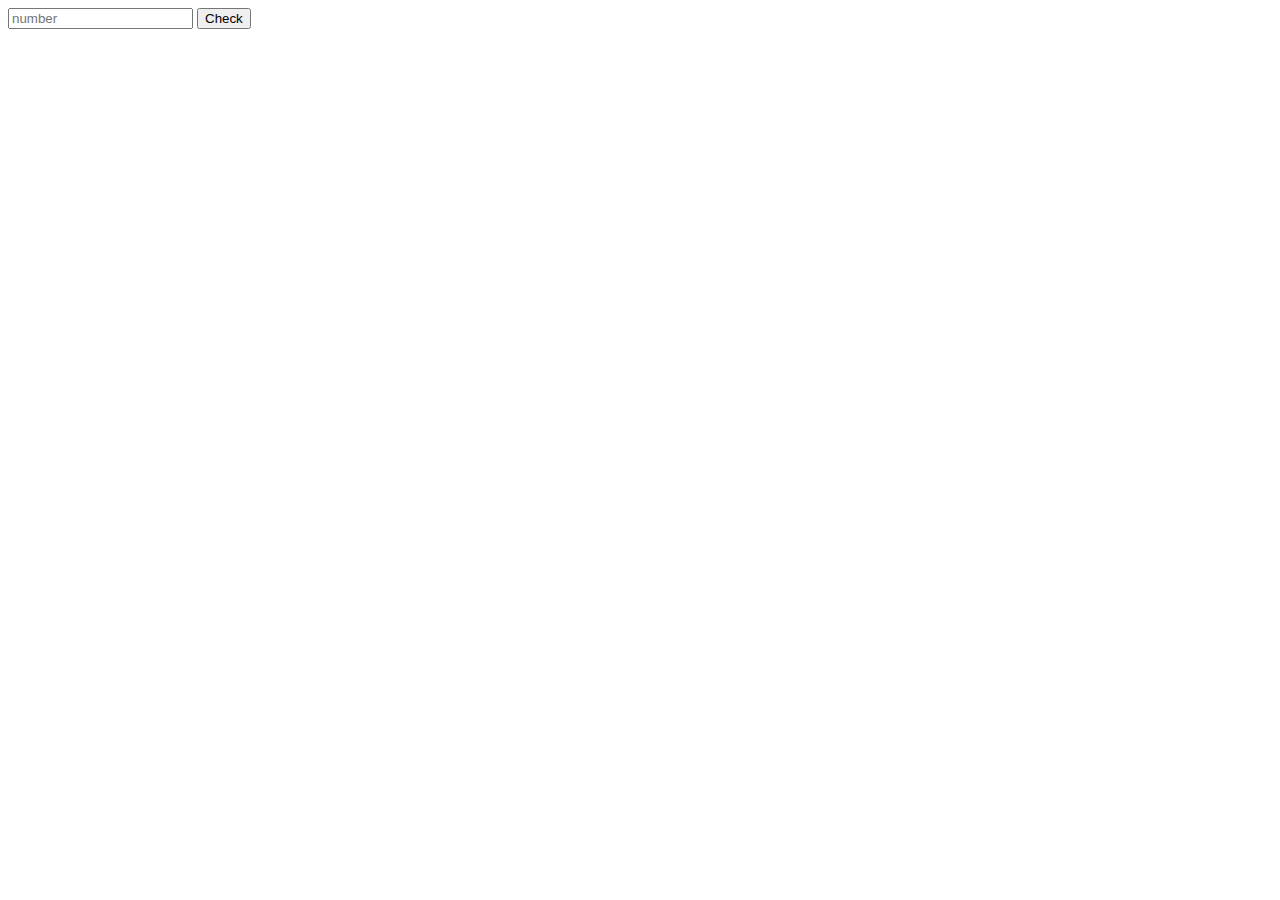
<file: js pratice tasks/positive and negative/index.html>
<!DOCTYPE html>
<html lang="en">
<head>
    <meta charset="UTF-8">
    <meta http-equiv="X-UA-Compatible" content="IE=edge">
    <meta name="viewport" content="width=device-width, initial-scale=1.0">
    <title>Check numbers</title>
</head>
<body>
    <input type="text" id="number" placeholder="number">
    <button onclick="checkNumber()">Check</button>
    <div id="demo"></div>
    <script src="./script.js"></script>
</body>
</html>
</file>
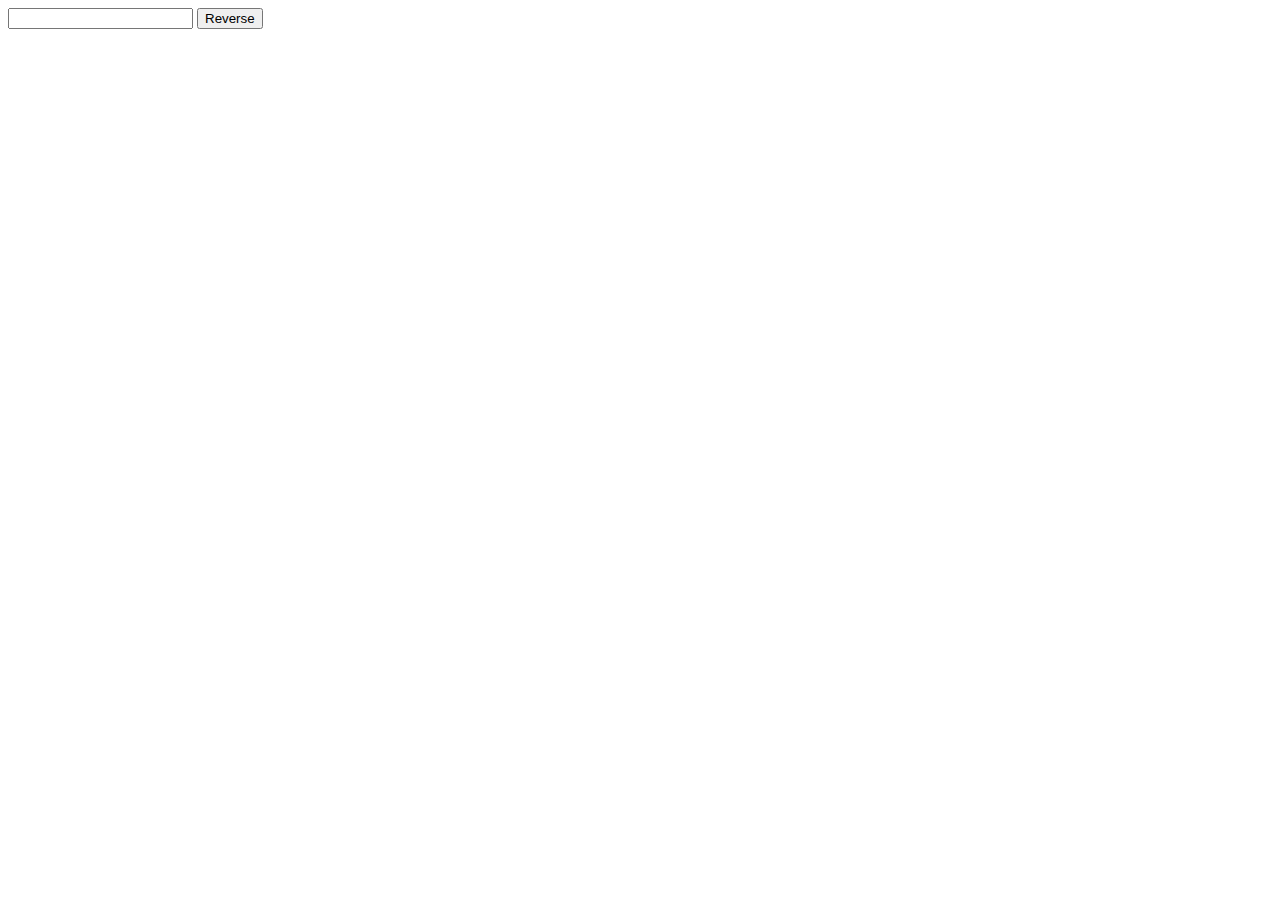
<file: js pratice tasks/reverse number/index.html>
<!DOCTYPE html>
<html lang="en">
<head>
    <meta charset="UTF-8">
    <meta http-equiv="X-UA-Compatible" content="IE=edge">
    <meta name="viewport" content="width=device-width, initial-scale=1.0">
    <title>Reverse number</title>
</head>
<body>
    <input type="text" name="text" id="reverse" />
    <button  onclick="reverse()">Reverse</button>
    <script src="./script.js"></script>
</body>
</html>
</file>
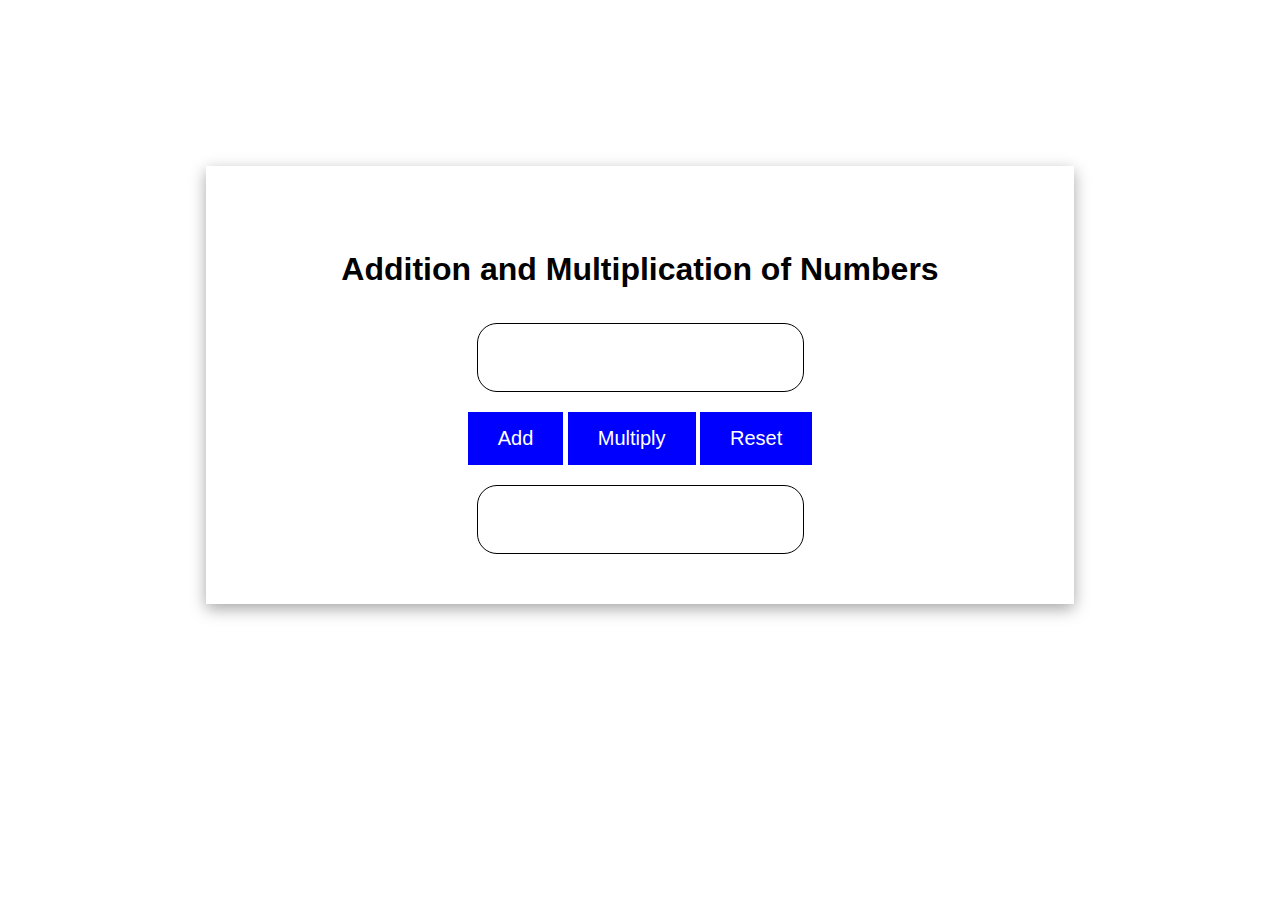
<file: js training tasks/add and multiply of numbers/index.html>
<!DOCTYPE html>
<html lang="en">
    <head>
        <meta charset="UTF-8">
        <meta http-equiv="X-UA-Compatible" content="IE=edge">
        <meta name="viewport" content="width=device-width, initial-scale=1.0">
        <title>Sum and multiply of numbers</title>
        <script src="./assets/index.js"></script>
        <link rel="stylesheet" href="./assets/style.css">
    </head>

    <body>
        <div class="container">
            <div class="headingText">
                <h1>Addition and Multiplication of Numbers</h1>
            </div>
            <input type="text" name="text" id="textfield" class="inputContainer inputFont">
            <div id="error" class="error inputFont"></div>
            <div class="submitButton">
                <button onclick="calculation('Addition')" class="submit inputFont">Add</button>
                <button onclick="calculation('Multiplication')" class="submit inputFont">Multiply</button>
                <button onclick="reset()" class="submit inputFont">Reset</button>
            </div>
            <div class="empty"></div>
            <input type="text" name="result" id="answer" class="inputContainer inputFont" readonly>
        </div>
    </body>
</html>
</file>
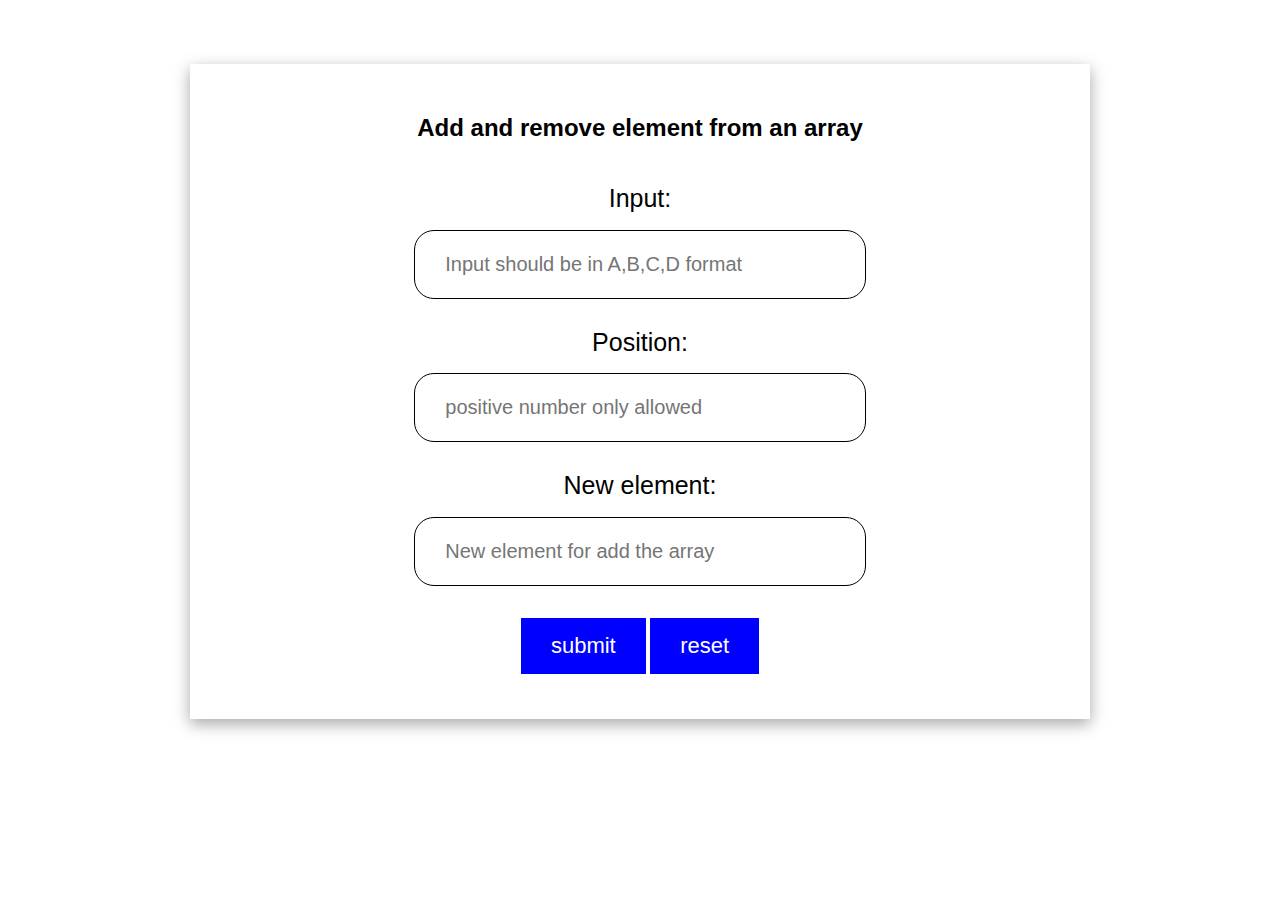
<file: js training tasks/Add and remove element from array/index.html>
<!DOCTYPE html>
<html lang="en">

<head>
    <meta charset="UTF-8">
    <meta http-equiv="X-UA-Compatible" content="IE=edge">
    <meta name="viewport" content="width=device-width, initial-scale=1.0">
    <title>Add and remove element from an array</title>
    <script src="./assets/index1.js"></script>
    <link rel="stylesheet" href="./assets/style.css">
</head>

<body>
    <div class="container">
        <div class="headingText">
            <h2>Add and remove element from an array</h2>
        </div>
        <div class="validation"> 
            <div>
                Input:
                <input type="text" name="input" id="userInput" class="inputContainer inputFont"
                    placeholder="Input should be in A,B,C,D format">
            </div>
            <div id="error1" class="error inputFont"></div>
            <div>
                Position:
                <input type="text" name="position" id="position" class="inputContainer inputFont"
                    placeholder="positive number only allowed">
    
            </div>
            <div id="error2" class="error inputFont"></div>
            <div>
                New element:
                <input type="text" name="replace" id="replaceInput" class="inputContainer inputFont"
                    placeholder="New element for add the array">
            </div>
            <div id="error3" class="error inputFont"></div>
        </div>
        <div id="error" class="error inputFont"></div>
        <div class="submitButton">
            <button onclick="arrayFunction()" class="submit inputFont">submit</button>
            <button onclick="reset()" class="submit inputFont">reset</button>
        </div>
        <div id="result" class="result inputFont"></div>
    </div>
</body>

</html>
</file>
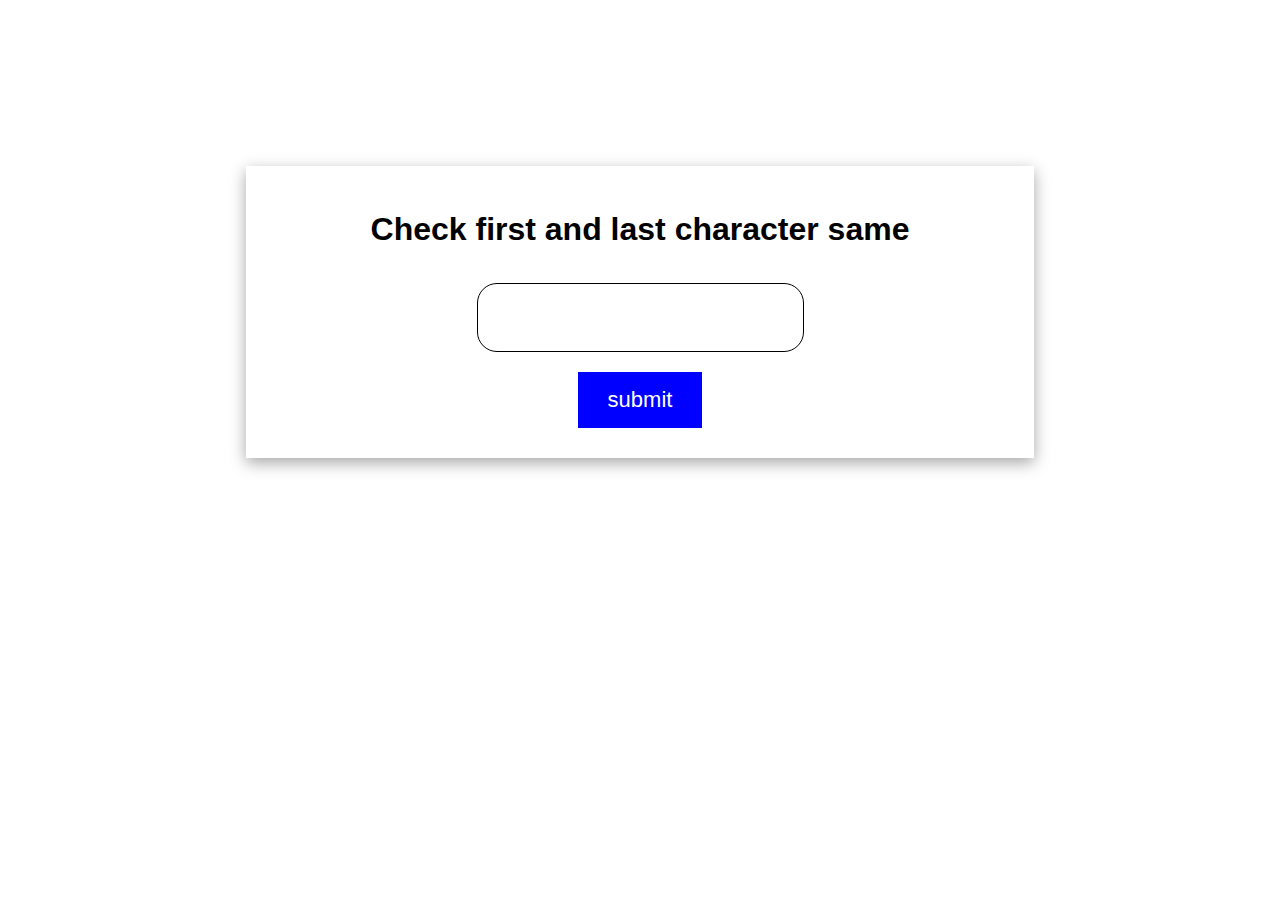
<file: js training tasks/check first and last character are same/index.html>
<!DOCTYPE html>
<html lang="en">
<head>
    <meta charset="UTF-8">
    <meta http-equiv="X-UA-Compatible" content="IE=edge">
    <meta name="viewport" content="width=device-width, initial-scale=1.0">
    <title>String handling</title>
    <link rel="stylesheet" href="./assets/style.css">
    <script src="./assets/index.js"></script>
</head>
<body>
    <div class="container">
        <div class="headingText">
            <h1>Check first and last character same</h1>
        </div>
        <input type="text" name="text" id="textfield" class="inputContainer inputFont">
        <div id="error" class="error inputFont"></div>
        <div class="submitButton">
            <button class="submit" onclick="stringHandling()">submit</button>
        </div>
        <div class="result inputFont" id="result"></div>
    </div>
</body>
</html>
</file>
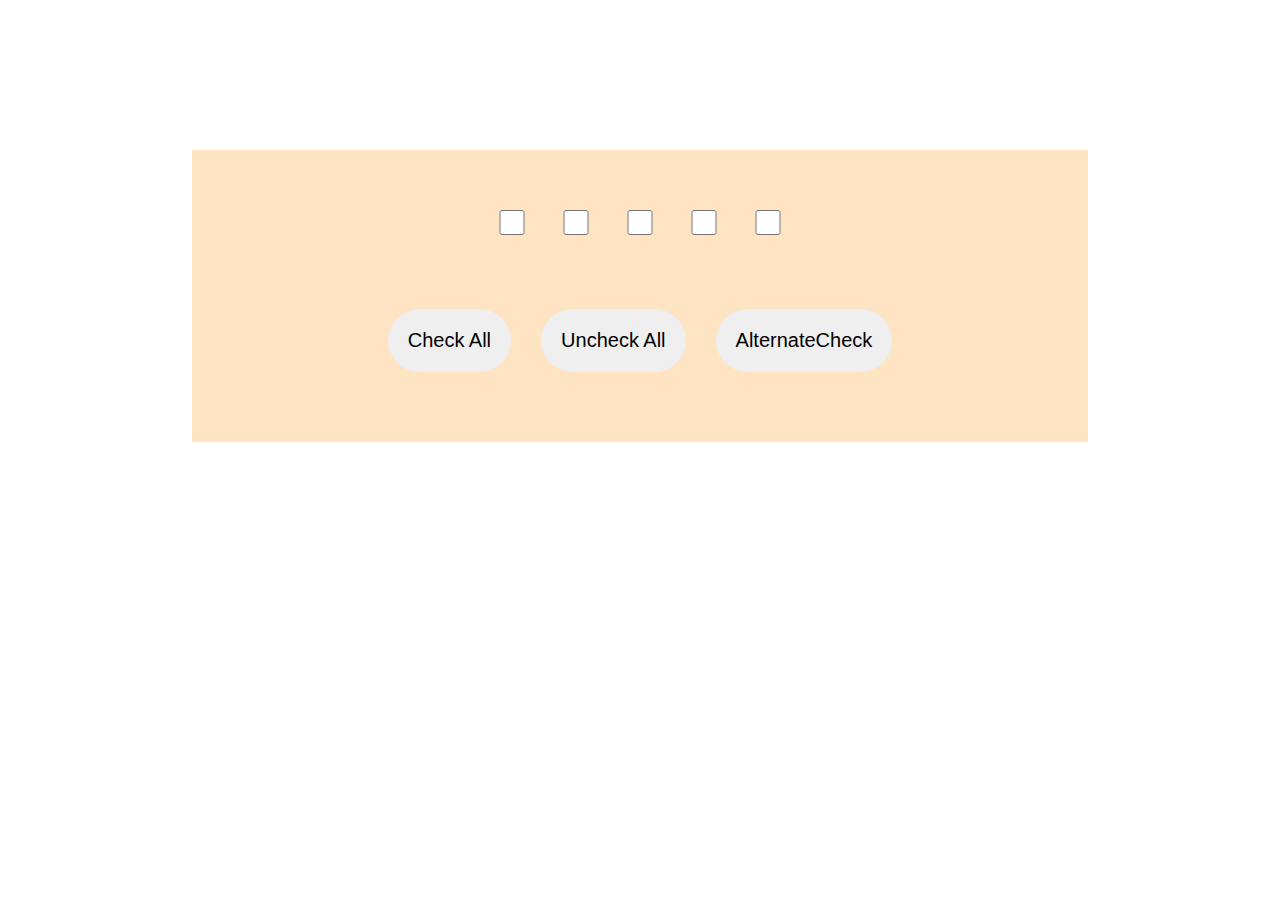
<file: js training tasks/checkbox task/index.html>
<!DOCTYPE html>
<html lang="en">

<head>
    <meta charset="UTF-8">
    <meta http-equiv="X-UA-Compatible" content="IE=edge">
    <meta name="viewport" content="width=device-wclassth, initial-scale=1.0">
    <title>Checkbox Handling</title>
    <script src="./assets/index.js"></script>
    <link rel="stylesheet" href="./assets/style.css">
</head>

<body>
    <div class="container">
        <input type="checkbox" name="checkBox">
        <input type="checkbox" name="checkBox">
        <input type="checkbox" name="checkBox">
        <input type="checkbox" name="checkBox">
        <input type="checkbox" name="checkBox">
        <div class="empty"></div>
        <div class="submitContainer">
            <div>
                <button onclick="Check()" class="checkValidation">Check All</button>
            </div>
            <div>
                <button onclick="unCheck()" class="checkValidation">Uncheck All</button>
            </div>
            <div>
                <button onclick="alternateCheck()" class="checkValidation">AlternateCheck</button>
            </div>
        </div>
    </div>
</body>

</html>
</file>
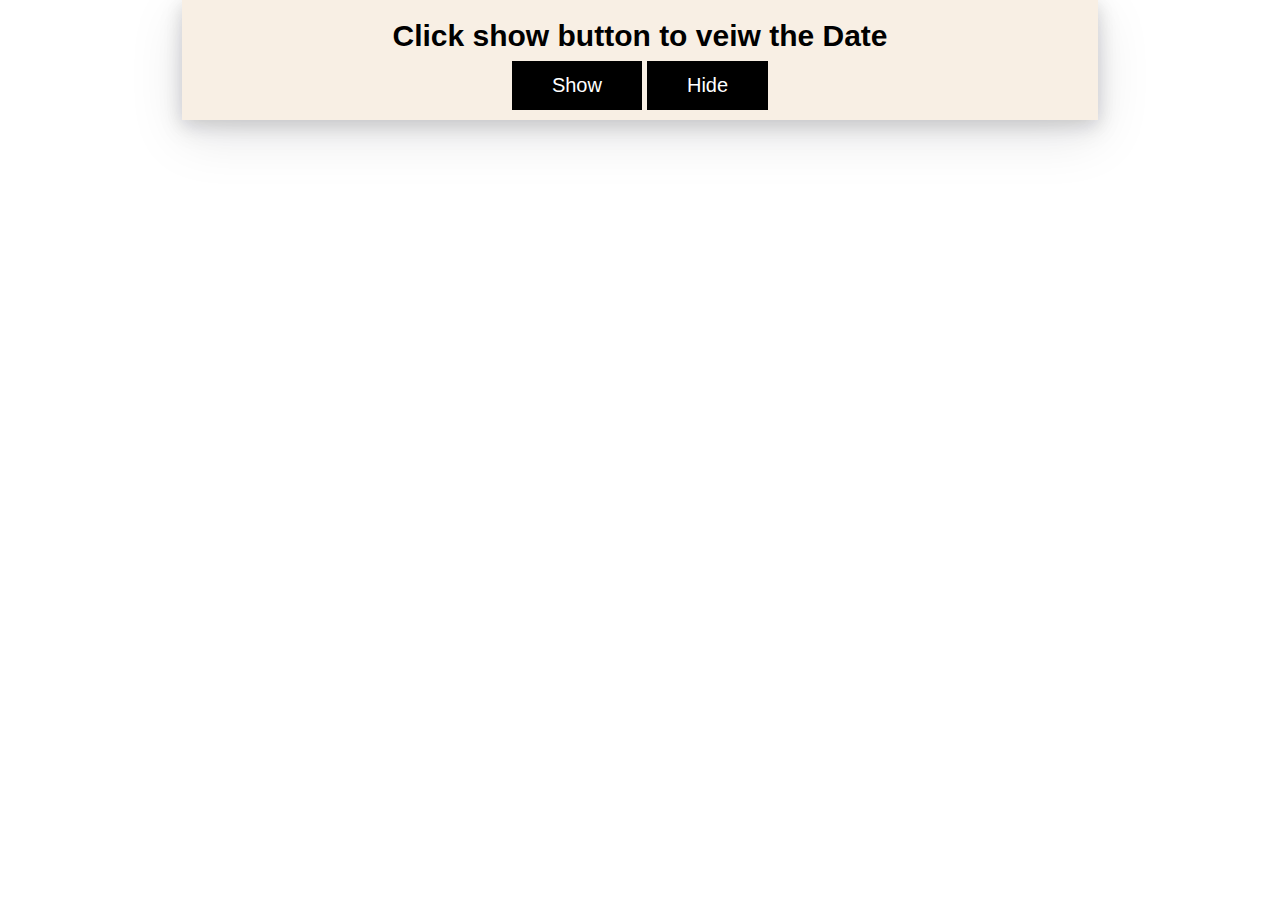
<file: js training tasks/Date and time/index.html>
<!DOCTYPE html>
<html lang="en">
<head>
    <meta charset="UTF-8">
    <meta http-equiv="X-UA-Compatible" content="IE=edge">
    <meta name="viewport" content="width=device-width, initial-scale=1.0">
    <title>Show Date/Time</title>
    <script src="./assets/index.js"></script>
    <link rel="stylesheet" href="./assets/style.css">
</head>
<body>
    <div class="container">
    <h1 class="headingText">Click show button to veiw the Date</h1>
    <div id="date"></div>
    <div class="flex">
    <div id="content" class="content"></div>
    <div id="result" class="result"> </div>
    </div>
    
    <button onclick="dateandtime()" class="submit">Show</button>
    <button onclick="hide()" class="submit">Hide</button>
    </div>
</body>
</html>
</file>
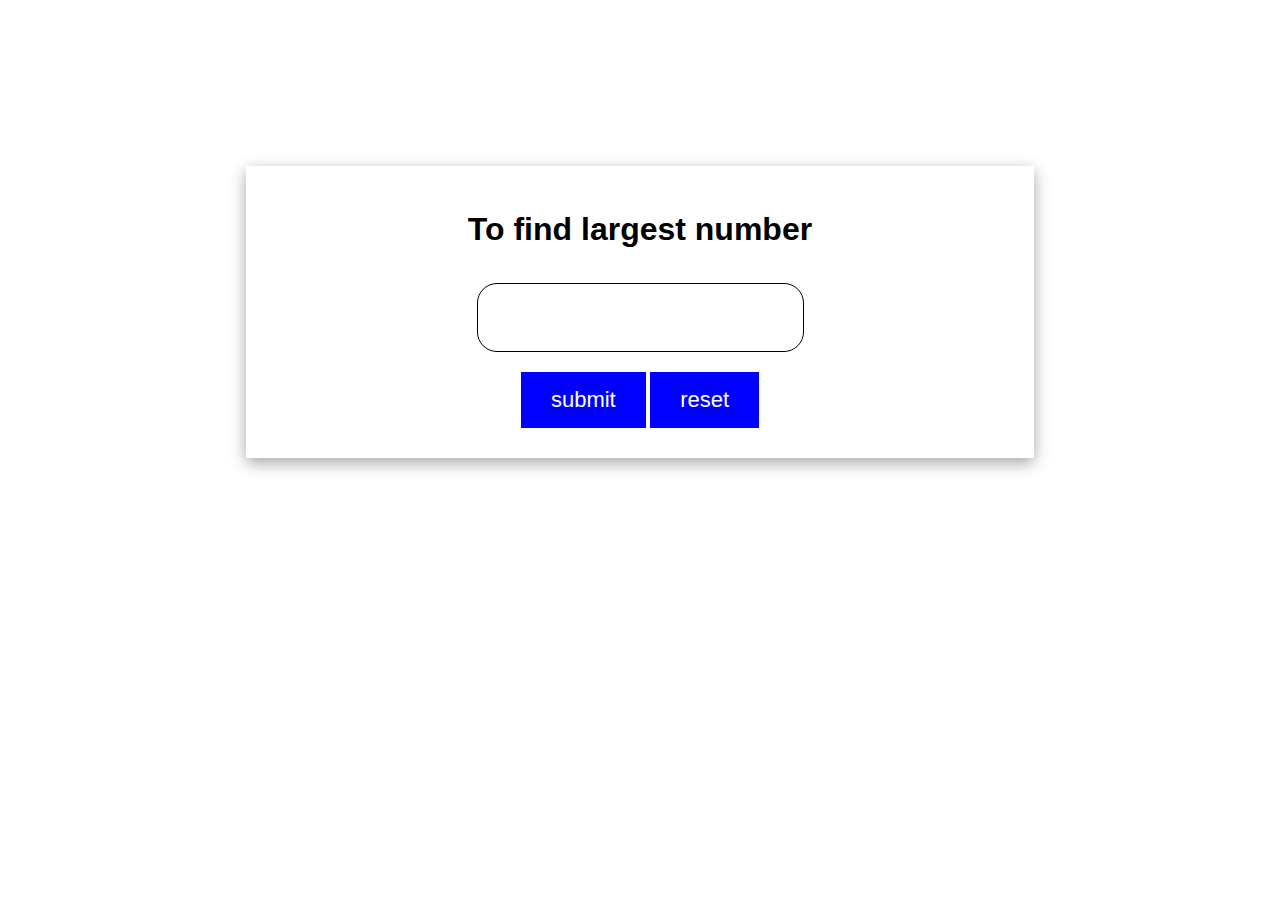
<file: js training tasks/find largest number/index.html>
<!DOCTYPE html>
<html lang="en">
<head>
    <meta charset="UTF-8">
    <meta http-equiv="X-UA-Compatible" content="IE=edge">
    <meta name="viewport" content="width=device-width, initial-scale=1.0">
    <title>To find largest number</title>
    <link rel="stylesheet" href="./assets/style.css">
    <script src="./assets/index.js"></script>
</head>
<body>
      <div class="container">
        <div class="headingText"><h1>To find largest number</h1></div>
        <input type="text" name="text" id="textfield" class="inputContainer inputFont">
        <div id="error" class="error inputFont"></div>
        <div class="submitButton">
            <button class="submit" onclick="findLargestNumber()">submit</button>
            <button class="submit" onclick="reset()">reset</button>
            
        </div>
        <div class="result inputFont" id="result"></div>
    </div>
</body>
</html>
</file>
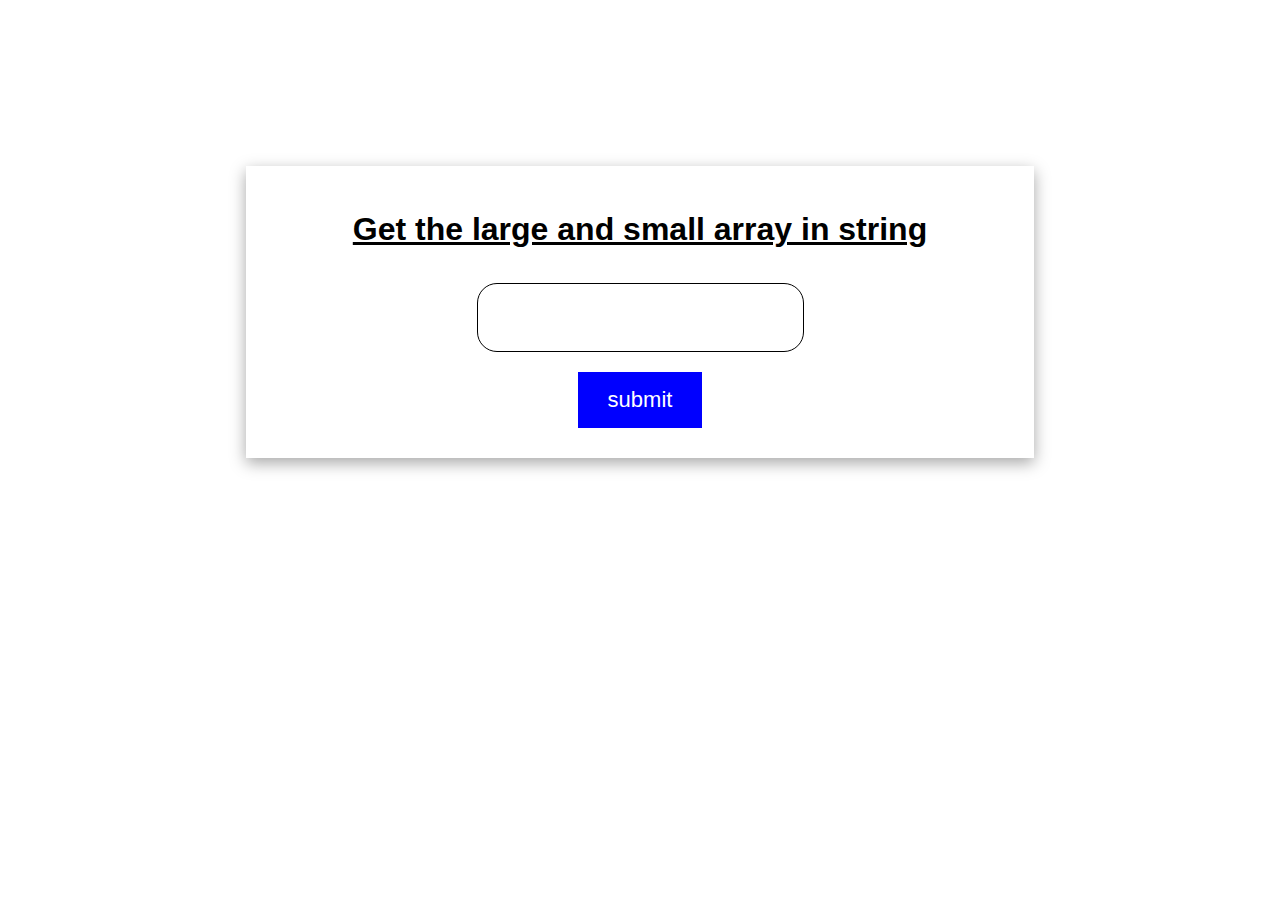
<file: js training tasks/get largest and smallest string/index.html>
<!DOCTYPE html>
<html lang="en">
  <head>
    <meta charset="UTF-8" />
    <meta http-equiv="X-UA-Compatible" content="IE=edge" />
    <meta name="viewport" content="width=device-width, initial-scale=1.0" />
    <title>Get large and small string in array</title>
    <link rel="stylesheet" href="./assets/style.css" />
    <script src="./assets/index.js" defer></script>
  </head>

  <body>
    <div class="container">
      <div class="headingText">
        <h1>Get the large and small array in string</h1>
      </div>
      <input
        type="text"
        name="text"
        id="textfield"
        class="inputContainer inputFont"
      />
      <div id="error" class="error inputFont"></div>
      <div class="submitButton">
        <button class="submit" onclick="string()">submit</button>
      </div>
      <div class="result inputFont" id="result"></div>
    </div>
  </body>
</html>
</file>
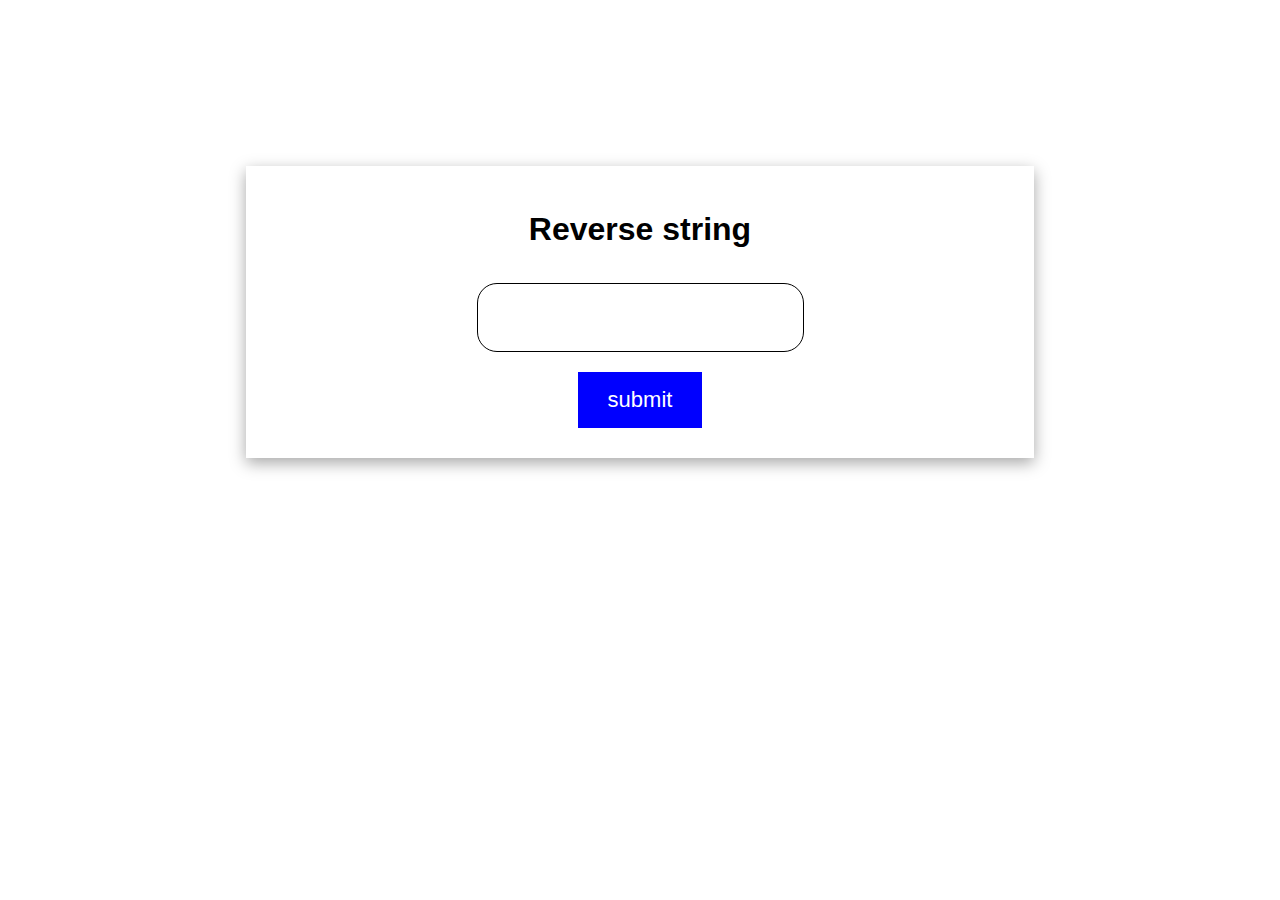
<file: js training tasks/reverse string/index.html>
<!DOCTYPE html>
<html lang="en">
<head>
    <meta charset="UTF-8">
    <meta http-equiv="X-UA-Compatible" content="IE=edge">
    <meta name="viewport" content="width=device-width, initial-scale=1.0">
    <title>Reverse String</title>
    <link rel="stylesheet" href="./assets/style.css">
    <script src="./assets/index.js"></script>
</head>
<body>
    <div class="container">
        <div class="headingText">
            <h1>Reverse string</h1>
        </div>
        <input type="text" name="text" id="textfield" class="inputContainer inputFont">
        <div id="error" class="error inputFont"></div>
        <div class="submitButton">
            <button class="submit" onclick="reverseStringHandling()">submit</button>
        </div>
        <div class="result inputFont" id="result"></div>
    </div>
</body>
</html>
</file>
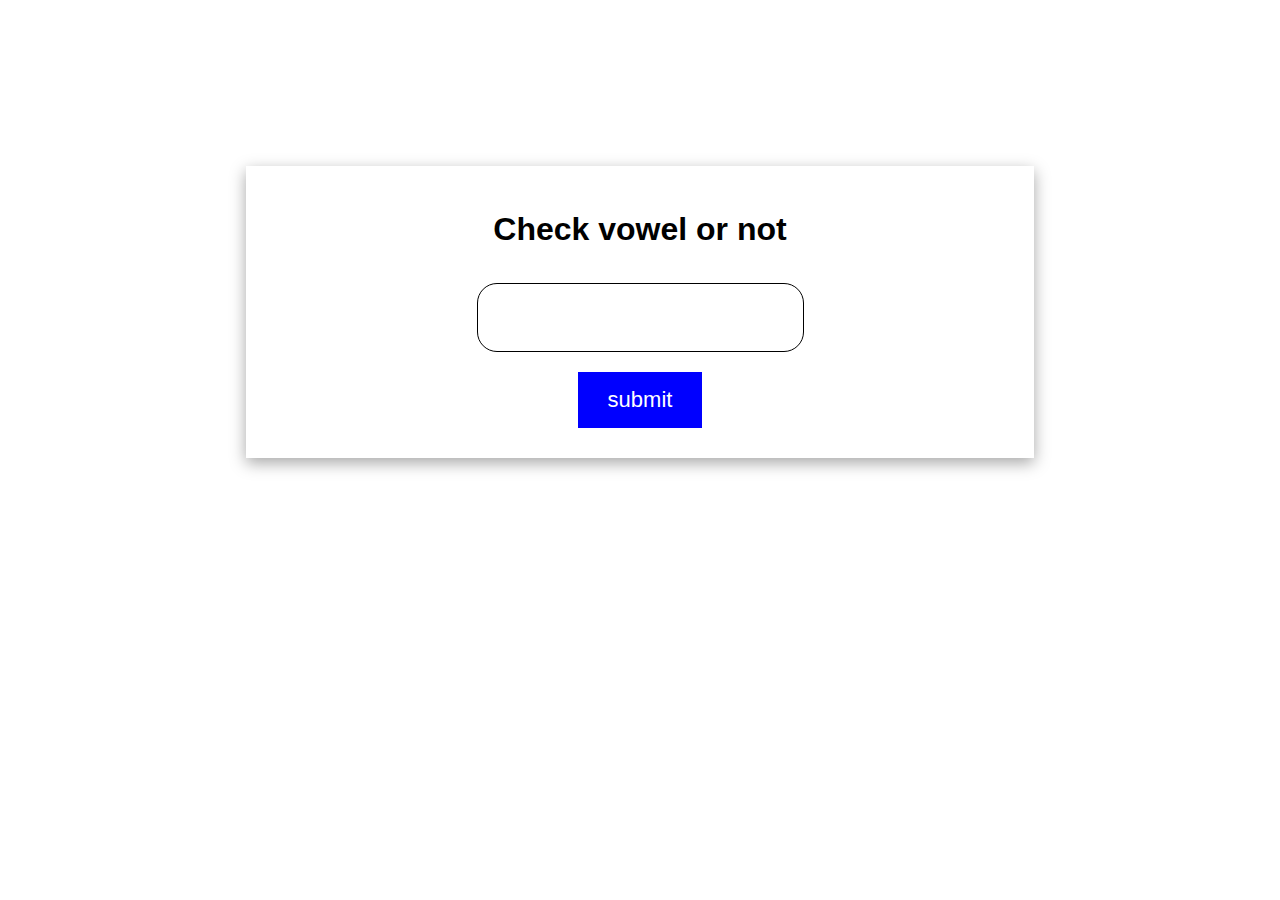
<file: js training tasks/vowels or not/index.html>
<!DOCTYPE html>
<html lang="en">

<head>
    <meta charset="UTF-8">
    <meta http-equiv="X-UA-Compatible" content="IE=edge">
    <meta name="viewport" content="width=device-width, initial-scale=1.0">
    <title>Check vowel or not</title>
    <link rel="stylesheet" href="./Assets/index.css">
    <script src="./Assets/index.js"></script>
</head>

<body>
    <div class="container">
        <div class="headingText">
            <h1>Check vowel or not</h1>
        </div>
        <input type="text" name="text" id="textfield" class="textfield fontSize">
        <div id="error" class="error fontSize"></div>
        <div class="submitButton">
            <button class="submit" onclick="toCheckvowelornot()">submit</button>
        </div>
        <div class="result fontSize" id="result"></div>
    </div>
</body>

</html>
</file>
<file: js training tasks/add and multiply of numbers/assets/style.css>
.inputContainer {
    padding: 22px 30px;
    text-align: left;
    border: 1px solid black;
    outline: none;
    border-radius: 20px;
}
* {
    margin: 0;
    text-align: center;
    padding: 0;
    font-family: sans-serif;
}
.submit {
    padding: 15px 30px;
    font-size: 22px;
    background-color: blue;
    color: white;
    border: none;
    outline: none;
}
.error {
    color: red;
    margin-top: 12px;
    font-weight: 600;
}
.inputFont {
    font-size: 20px;
}
.container {
    width: 60%;
    margin: 13% auto;
    padding: 50px;
    height: 100%;
    box-shadow: rgba(0, 0, 0, 0.35) 0px 5px 15px;
}
.submitButton {
    margin: 20px 2px;
}
.headingText {
    padding: 35px;
}
</file>
<file: js training tasks/Add and remove element from array/assets/style.css>
.inputContainer {
    padding: 22px 30px;
    text-align: left;
    border: 1px solid black;
    outline: none;
    border-radius: 20px;
    width: 80%;
}

.inputFont {
    font-size: 20px;
}

.error {
    color: red;
    margin-top: 12px;
    font-weight: 600;
}

.submit {
    padding: 15px 30px;
    font-size: 22px;
    background-color: blue;
    color: white;
    border: none;
    outline: none;
}

* {
    margin: 0;
    text-align: center;
    padding: 0;
    font-family: sans-serif;
}

.container {
    width: 60%;
    margin: 5% auto;
    padding: 25px 66px;
    height: 100%;
    box-shadow: rgba(0, 0, 0, 0.35) 0px 5px 15px;
}

.submitButton {
    margin: 20px 2px;
}

.submitButton :hover{
    border-radius: 50px;
}

.result {
    color: green;
    margin: 20px 0;
    font-weight: 600;
}

.headingText {
    padding: 25px;
}

.validation{
    display: grid;
    line-height: 2.5;
    justify-content: center;
    font-size: 25px;
}
</file>
<file: js training tasks/check first and last character are same/assets/style.css>
* {
    text-align: center;
    margin: 0;
    font-family: sans-serif;
    padding: 0px;
}

.inputContainer {
    padding: 22px 30px;
    text-align: left;
    border: 1px solid black;
    outline: none;
    border-radius: 20px;
}

.submit {
    padding: 15px 30px;
    font-size: 22px;
    background-color: blue;
    color: white;
    border: none;
    outline: none;
}

.error {
    color: red;
    margin-top: 12px;
    font-weight: 600;
}

.result {
    color: green;
    margin: 20px 0;
    font-weight: 600;
}

.container {
    width: 60%;
    margin: 13% auto;
    padding: 10px;
    height: 100%;
    box-shadow: rgba(0, 0, 0, 0.35) 0px 5px 15px;
}

.headingText {
    padding: 35px;
}

.submitButton {
    margin: 20px 2px;
}

.inputFont {
    font-size: 20px;
}
</file>
<file: js training tasks/checkbox task/assets/style.css>
*{
    margin:0;
    padding:0;
}
.container{
    background-color: bisque;
    text-align: center;
     width:70%;
     margin: auto;
     margin-top: 150px;
}
.container input {
    margin-top: 60px;
    width: 60px;
    height: 25px;
}
.checkValidation{
    padding: 20px;
    border-radius: 40px;
    font-size: 20px;
    border: none;
    outline:none;
}
.submitContainer{
    display:flex;
    gap:30px;
    padding: 70px 0px;
    justify-content: center;
}
</file>
<file: js training tasks/Date and time/assets/style.css>
*{
    margin: 0;
    padding: 0;
    font-size: 20px;
}
.container{
    padding: 10px;
    width:70%;
    margin: auto;
   text-align: center; 
   line-height: 1.7;
   background-color: #f8efe4;
   box-shadow: rgba(17, 17, 26, 0.1) 0px 4px 16px, rgba(17, 17, 26, 0.1) 0px 8px 24px, rgba(17, 17, 26, 0.1) 0px 16px 56px;
}
.submit{
    padding: 13px 40px;
    background-color: black;
    color: white;
    border: none;
    outline: none;
}
.submit:hover{
    background-color: green;
    border-radius: 50px;
}
.headingText{
    font-family: sans-serif;
    font-size: 30px;
}
.flex{
    display:flex;
  justify-content: center;
}
.content{
    text-align: left;
}
.result{
    text-align: left;
}
</file>
<file: js training tasks/find largest number/assets/style.css>
* {
    margin: 0;
    text-align: center;
    padding: 0;
    font-family: sans-serif;
}

.inputContainer {
    padding: 22px 30px;
    text-align: left;
    border: 1px solid black;
    outline: none;
    border-radius: 20px;
}

.submit {
    padding: 15px 30px;
    font-size: 22px;
    background-color: blue;
    color: white;
    border: none;
    outline: none;
}

.error {
    color: red;
    margin-top: 12px;
    font-weight: 600;
}

.result {
    color: green;
    margin: 20px 0;
    font-weight: 600;
}

.container {
    width: 60%;
    margin: 13% auto;
    padding: 10px;
    height: 100%;
    box-shadow: rgba(0, 0, 0, 0.35) 0px 5px 15px;
}

.headingText {
    padding: 35px;
}

.submitButton {
    margin: 20px 2px;
}

.inputFont {
    font-size: 20px;
}
</file>
<file: js training tasks/get largest and smallest string/assets/style.css>
* {
    text-align: center;
    margin: 0;
    font-family: sans-serif;
    padding: 0px;
}

.inputContainer {
    padding: 22px 30px;
    text-align: left;
    border: 1px solid black;
    outline: none;
    border-radius: 20px;
}

.submit {
    padding: 15px 30px;
    font-size: 22px;
    background-color: blue;
    color: white;
    border: none;
    outline: none;
}

.error {
    color: red;
    margin-top: 12px;
    font-weight: 600;
}

.result {
    color: green;
    margin: 20px 0;
    font-weight: 600;
}

.container {
    width: 60%;
    margin: 13% auto;
    padding: 10px;
    height: 100%;
    box-shadow: rgba(0, 0, 0, 0.35) 0px 5px 15px;
}

.headingText {
    padding: 35px;
    text-decoration: underline;
}

.submitButton {
    margin: 20px 2px;
}

.inputFont {
    font-size: 20px;
}
</file>
<file: js training tasks/reverse string/assets/style.css>
* {
    text-align: center;
    margin: 0;
    font-family: sans-serif;
    padding: 0px;
}

.inputContainer {
    padding: 22px 30px;
    text-align: left;
    border: 1px solid black;
    outline: none;
    border-radius: 20px;
}

.submit {
    padding: 15px 30px;
    font-size: 22px;
    background-color: blue;
    color: white;
    border: none;
    outline: none;
}

.error {
    color: red;
    margin-top: 12px;
    font-weight: 600;
}

.result {
    color: green;
    margin: 20px 0;
    font-weight: 600;
}

.container {
    width: 60%;
    margin: 13% auto;
    padding: 10px;
    height: 100%;
    box-shadow: rgba(0, 0, 0, 0.35) 0px 5px 15px;
}

.headingText {
    padding: 35px;
}

.submitButton {
    margin: 20px 2px;
}

.inputFont {
    font-size: 20px;
}
</file>
<file: js training tasks/vowels or not/Assets/index.css>
* {
    text-align: center;
    margin: 0;
    font-family: sans-serif;
    padding: 0px;
}

.textfield {
    padding: 22px 30px;
    text-align: left;
    border: 1px solid black;
    outline: none;
    border-radius: 20px;
}

.submit {
    padding: 15px 30px;
    font-size: 22px;
    background-color: blue;
    color: white;
    border: none;
    outline: none;
}

.error {
    color: red;
    margin-top: 12px;
    font-weight: 600;
}

.result {
    color: green;
    margin: 20px 0;
    font-weight: 600;

}

.container {
    width: 60%;
    margin: 13% auto;
    padding: 10px;
    height: 100%;
    box-shadow: rgba(0, 0, 0, 0.35) 0px 5px 15px;
}

.headingText {
    padding: 35px;
}

.submitButton {
    margin: 20px 2px;
}

.fontSize {
    font-size: 20px;
}
</file>
